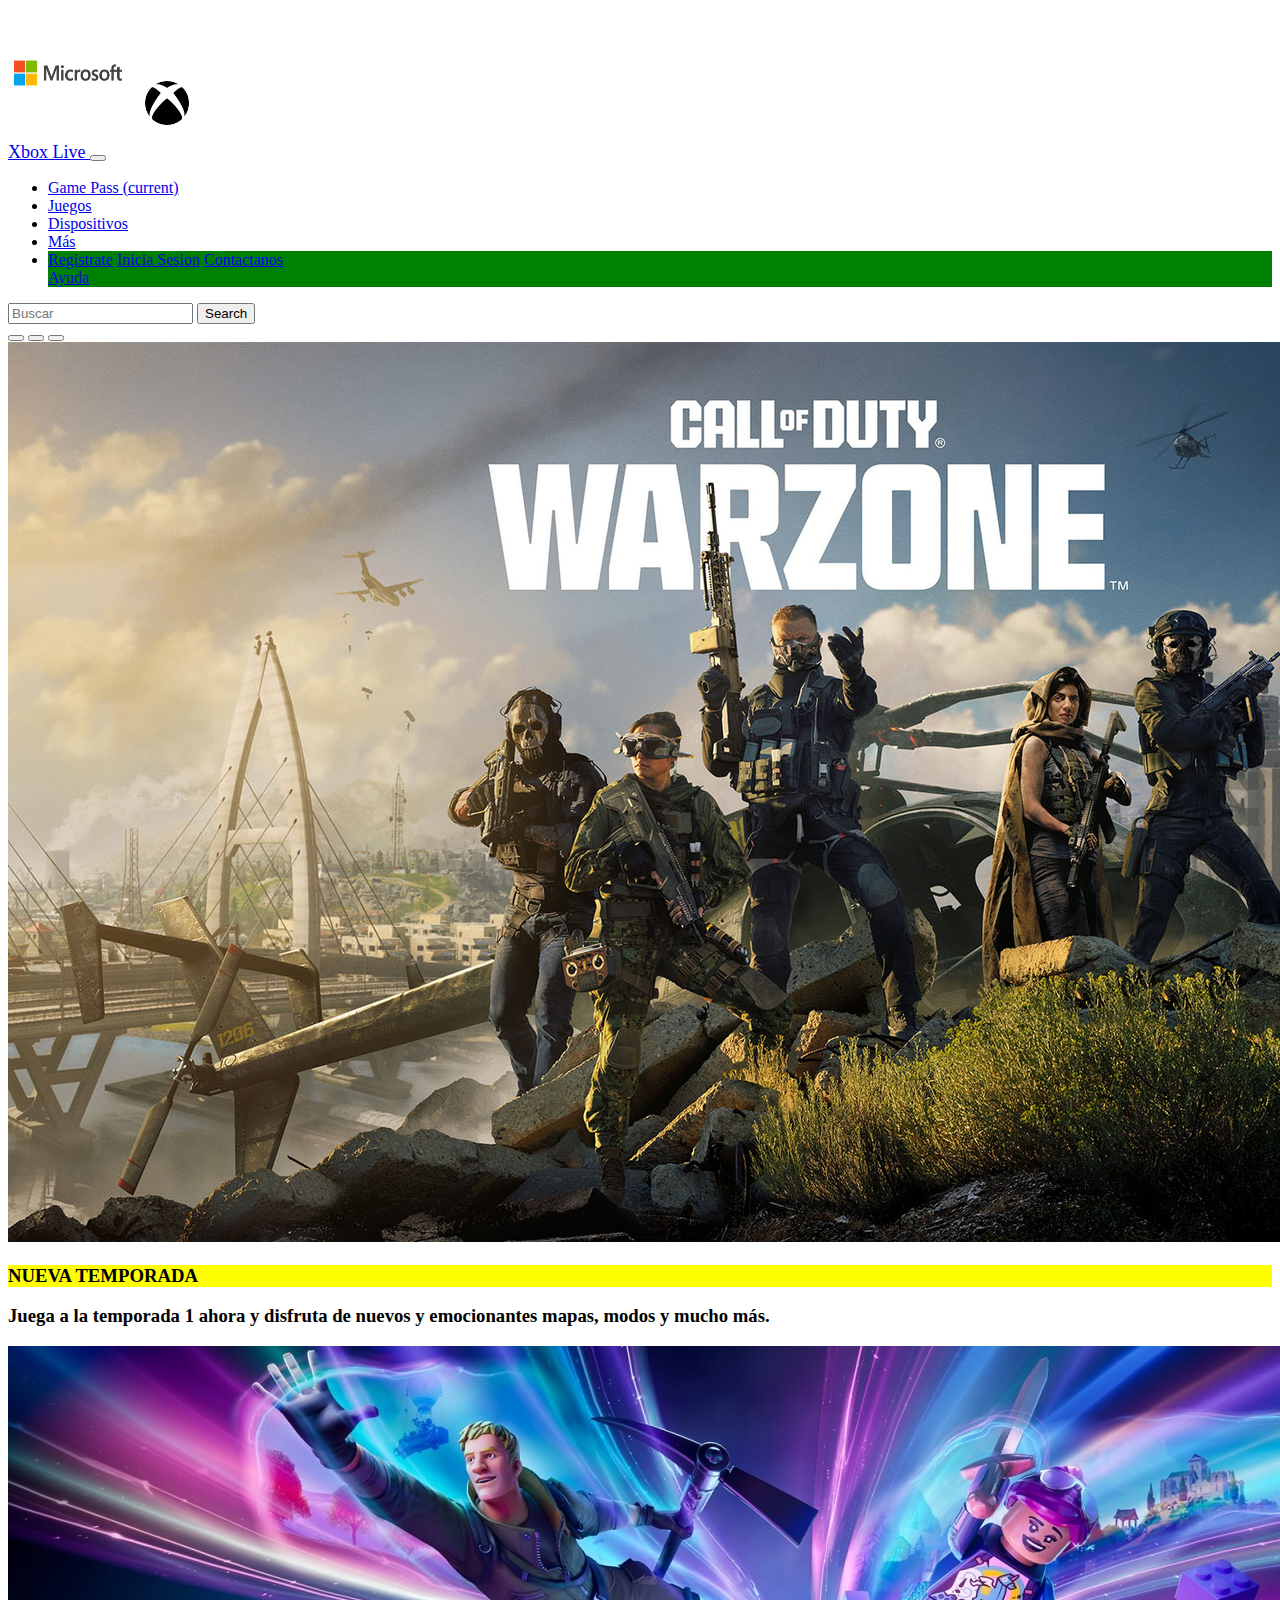
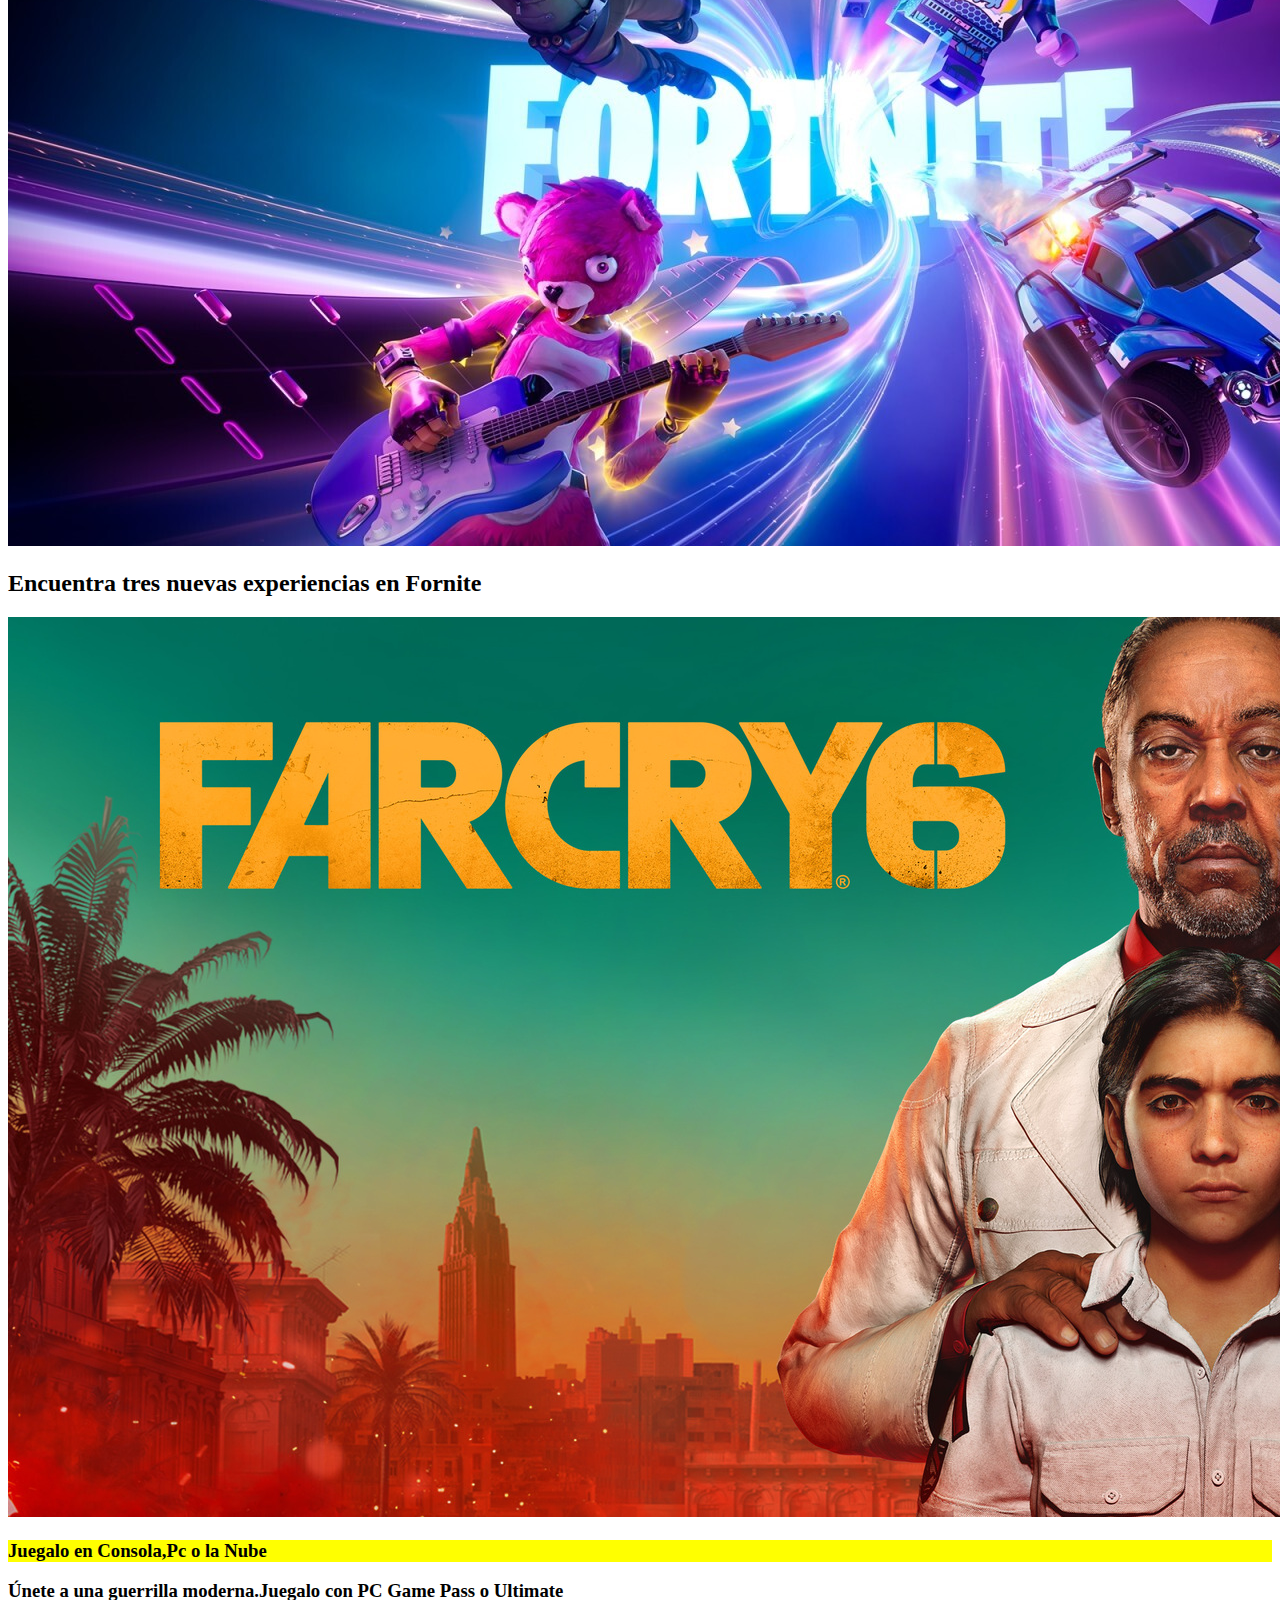
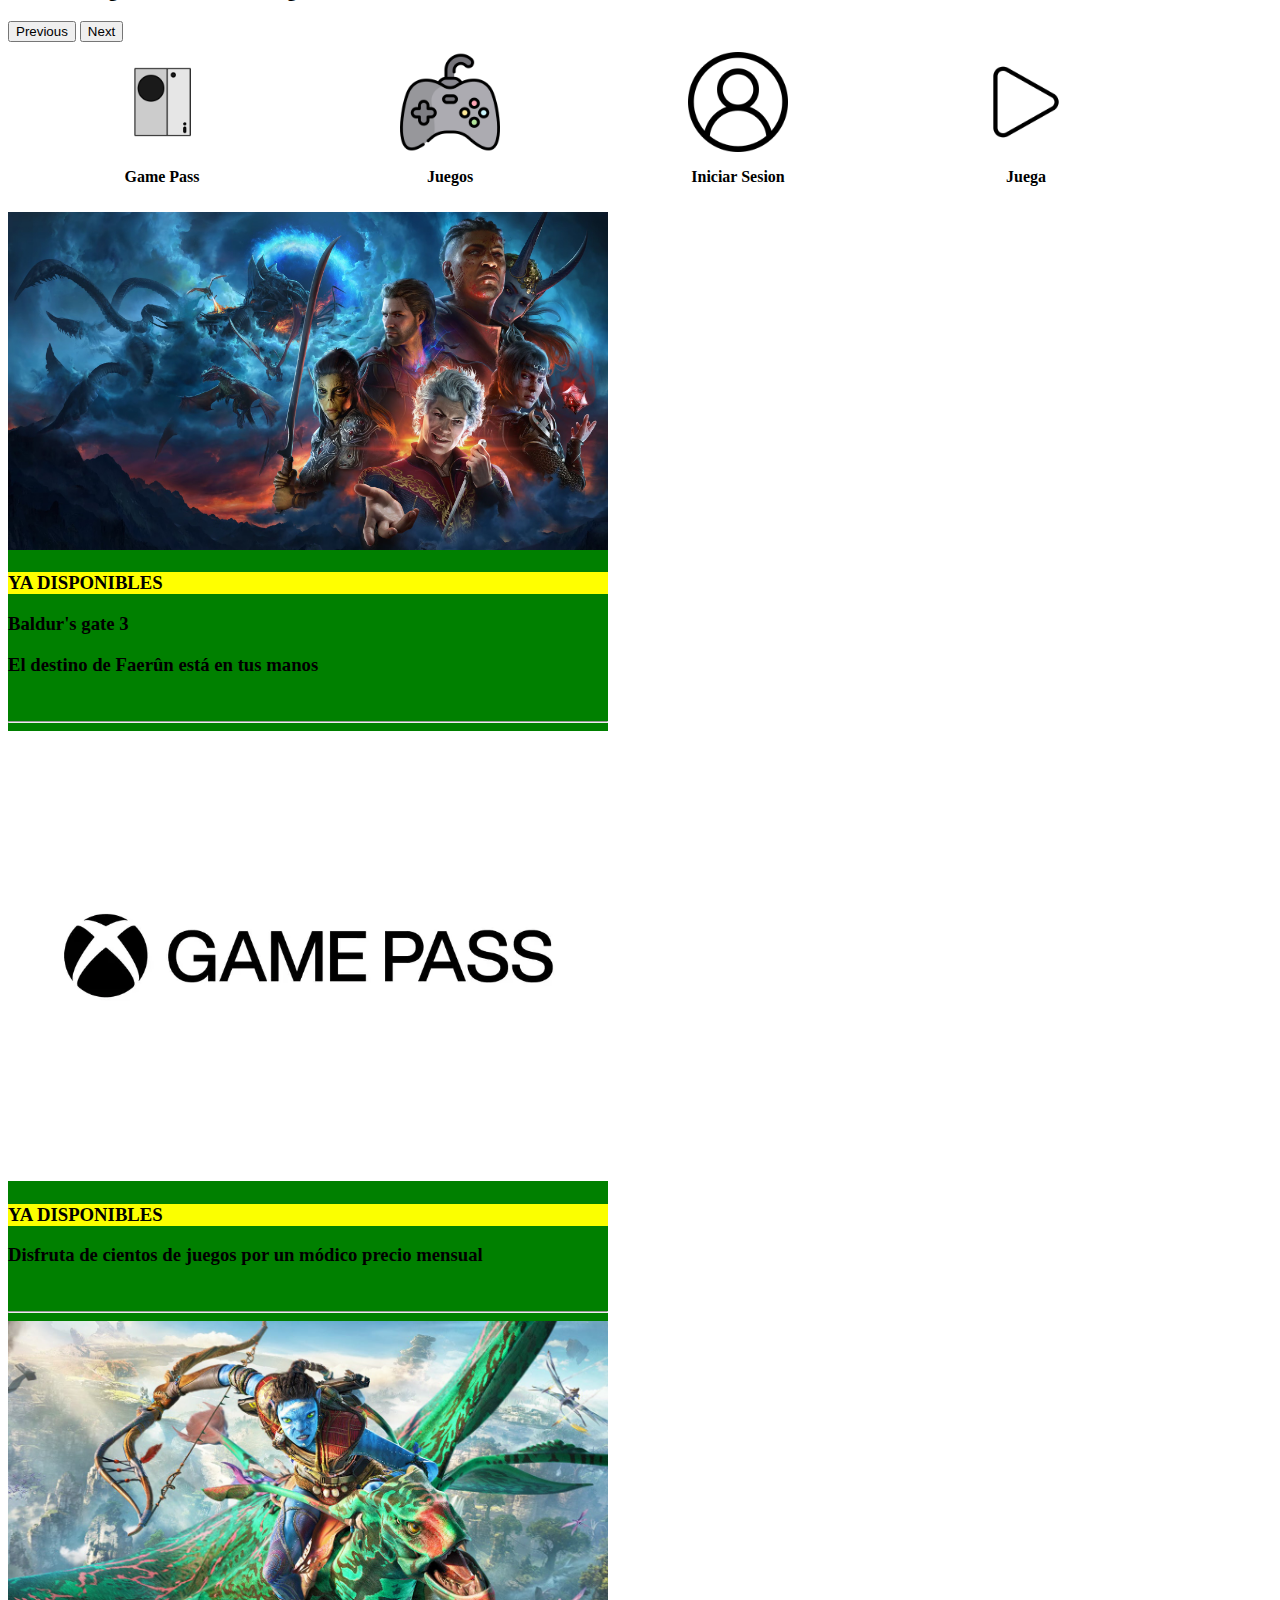
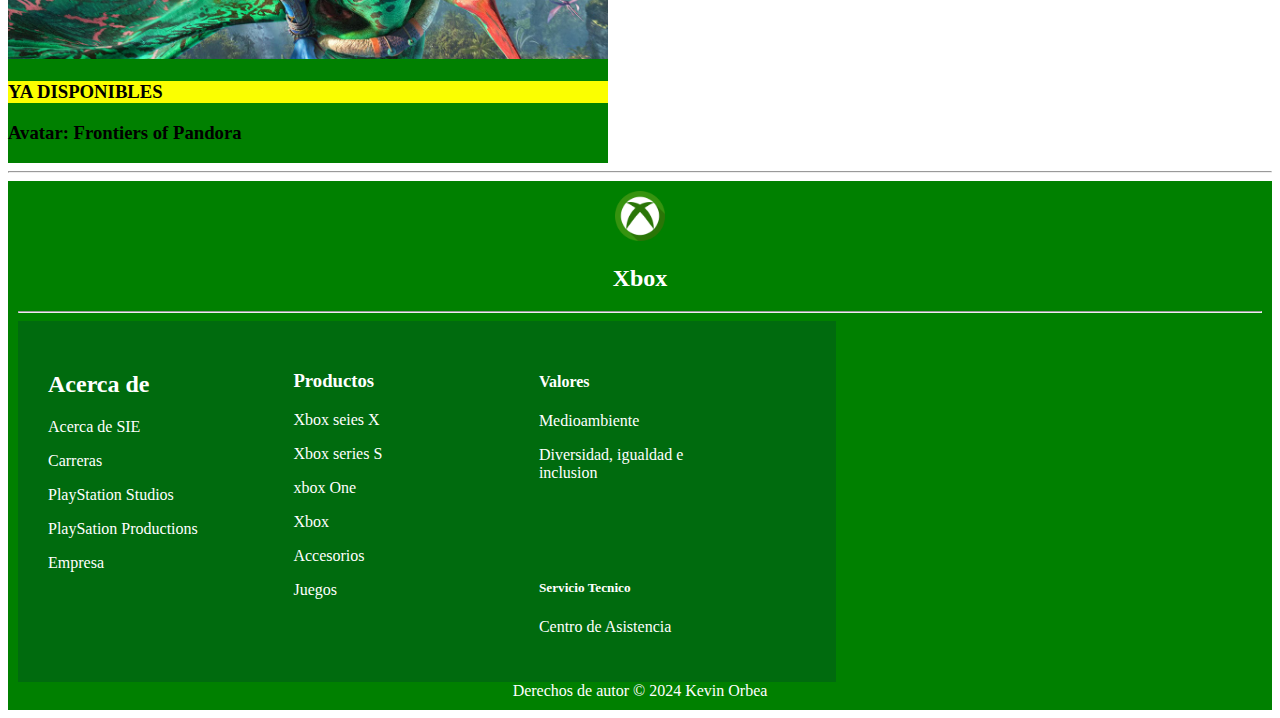
<file: index.html>
<!DOCTYPE html>
<html lang="es">
  <head>
    <meta charset="UTF-8" />
    <meta name="viewport" content="width=device-width, initial-scale=1.0" />
    <meta name="description" content="Taller 1" />
    <meta name="keywords" content="taller,html,pagina" />
    <meta name="author" content="Kevin Daniel Orbea" />
    <link rel="icon" href="imagenes/xbox.png" type="image/x-icon" />
    <meta name="viewport" content="width=device-width, initial-scale=1.0" />
    <link
      href="https://cdn.jsdelivr.net/npm/bootstrap@5.3.2/dist/css/bootstrap.min.css"
      rel="stylesheet"
      integrity="sha384-T3c6CoIi6uLrA9TneNEoa7RxnatzjcDSCmG1MXxSR1GAsXEV/Dwwykc2MPK8M2HN"
      crossorigin="anonymous"
    />
    <style>
      .navbar {
        height: 70px;
      }

      .navbar-brand {
        font-size: 18px;
      }

      .navbar-custom .navbar-nav .nav-link {
        font-size: 14px;
      }
      footer {
        background-color: green;
        color: white;
        padding: 10px;
        text-align: center;
      }
    </style>
    <link rel="stylesheet" href="css/index.css" />
    <title>Xbox</title>
  </head>

  <body class="container">
    <nav class="navbar navbar-expand-lg bg-body-tertiary">
      <img
        src="imagenes/pngwing.png"
        alt="Microsoft"
        width="120px"
        height="130px"
      />
      <a href="index.html"
        ><img src="imagenes/pngegg.png" alt="Xbox" width="70px" height="70px"
      /></a>
      <div class="container-fluid">
        <a class="navbar-brand" href="#">Xbox Live </a>
        <button
          class="navbar-toggler"
          type="button"
          data-bs-toggle="collapse"
          data-bs-target="#navbarColor04"
          aria-controls="navbarColor04"
          aria-expanded="false"
          aria-label="Toggle navigation"
        >
          <span class="navbar-toggler-icon"></span>
        </button>
        <div class="collapse navbar-collapse" id="navbarColor04">
          <ul class="navbar-nav me-auto">
            <li class="nav-item">
              <a class="nav-link active" href="gamepass.html"
                >Game Pass
                <span class="visually-hidden">(current)</span>
              </a>
            </li>
            <li class="nav-item">
              <a class="nav-link" href="juegos.html">Juegos</a>
            </li>
            <li class="nav-item">
              <a class="nav-link" href="#">Dispositivos</a>
            </li>
            <li class="nav-item">
              <a class="nav-link" href="#">Más</a>
            </li>
            <li class="nav-item dropdown">
              <a
                class="nav-link dropdown-toggle"
                data-bs-toggle="dropdown"
                href="#"
                role="button"
                aria-haspopup="true"
                aria-expanded="false"
              ></a>
              <div class="dropdown-menu" style="background-color: green">
                <a class="dropdown-item" href="#">Registrate</a>
                <a class="dropdown-item" href="#">Inicia Sesion</a>
                <a class="dropdown-item" href="#">Contactanos</a>
                <div class="dropdown-divider"></div>
                <a class="dropdown-item" href="#">Ayuda</a>
              </div>
            </li>
          </ul>
          <form class="d-flex">
            <input
              class="form-control me-sm-2"
              type="search"
              placeholder="Buscar"
            />
            <button class="btn btn-secondary my-2 my-sm-0" type="submit">
              Search
            </button>
          </form>
        </div>
      </div>
    </nav>
    <div id="carouselExampleCaptions" class="carousel slide">
      <div class="carousel-indicators">
        <button
          type="button"
          data-bs-target="#carouselExampleCaptions"
          data-bs-slide-to="0"
          class="active"
          aria-current="true"
          aria-label="Slide 1"
        ></button>
        <button
          type="button"
          data-bs-target="#carouselExampleCaptions"
          data-bs-slide-to="1"
          aria-label="Slide 2"
        ></button>
        <button
          type="button"
          data-bs-target="#carouselExampleCaptions"
          data-bs-slide-to="2"
          aria-label="Slide 3"
        ></button>
      </div>
      <div class="carousel-inner">
        <div class="carousel-item active">
          <img src="imagenes/MWIII.jpg" class="d-block w-100" alt="..." />
          <div class="carousel-caption d-none d-md-block">
            <h3 style="background-color: yellow" class="nuevo">
              NUEVA TEMPORADA
            </h3>
            <h3>
              Juega a la temporada 1 ahora y disfruta de nuevos y emocionantes
              mapas, modos y mucho más.
            </h3>
          </div>
        </div>
        <div class="carousel-item">
          <img src="imagenes/Fortnite.jpg" class="d-block w-100" alt="..." />
          <div class="carousel-caption d-none d-md-block">
            <h2>Encuentra tres nuevas experiencias en Fornite</h2>
          </div>
        </div>
        <div class="carousel-item">
          <img src="imagenes/21.jpg" class="d-block w-100" alt="" />
          <div class="carousel-caption d-none d-md-block">
            <h3 style="background-color: yellow" class="nuevo">
              Juegalo en Consola,Pc o la Nube
            </h3>
            <h3>
              Únete a una guerrilla moderna.Juegalo con PC Game Pass o Ultimate
            </h3>
          </div>
        </div>
      </div>
      <button
        class="carousel-control-prev"
        type="button"
        data-bs-target="#carouselExampleCaptions"
        data-bs-slide="prev"
      >
        <span class="carousel-control-prev-icon" aria-hidden="true"></span>
        <span class="visually-hidden">Previous</span>
      </button>
      <button
        class="carousel-control-next"
        type="button"
        data-bs-target="#carouselExampleCaptions"
        data-bs-slide="next"
      >
        <span class="carousel-control-next-icon" aria-hidden="true"></span>
        <span class="visually-hidden">Next</span>
      </button>
    </div>
    <div>
      <div class="card-group">
        <div class="card" style="width: 18rem">
          <img src="imagenes/game.png" class="card-img-top" alt="..." />
          <div class="card-body">
            <p class="card-text"><b>Game Pass</b></p>
          </div>
        </div>
        <div class="card" style="width: 18rem">
          <img src="imagenes/control.png" class="card-img-top" alt="..." />
          <div class="card-body">
            <p class="card-text">
              <b>Juegos</b>
            </p>
          </div>
        </div>
        <div class="card" style="width: 18rem">
          <img src="imagenes/user.png" class="card-img-top" alt="..." />
          <div class="card-body">
            <p class="card-text">
              <b>Iniciar Sesion</b>
            </p>
          </div>
        </div>
        <div class="card" style="width: 18rem">
          <img src="imagenes/play-button.png" class="card-img-top" alt="..." />
          <div class="card-body">
            <p class="card-text">
              <b>Juega</b>
            </p>
          </div>
        </div>
      </div>
    </div>
    <div class="grid-container" style="background-color: green">
      <div class="container text-center">
        <div class="row">
          <div class="col" style="background-color: green">
            <img
              src="imagenes/23.jpg"
              alt=""
              class="grid-container"
              height="400px"
              width="600px"
            />
            <h3 style="background-color: yellow" class="nuevo">
              YA DISPONIBLES
            </h3>
            <div style="background-color: green">
              <h3>Baldur's gate 3</h3>
              <h3>El destino de Faerûn está en tus manos</h3>
            </div>
          </div>
          <br />
          <hr />
          <div class="col">
            <img
              src="imagenes/xbox2.webp"
              alt=""
              class="grid-container"
              height="400px"
              width="600px"
            />
            <h3 style="background-color: rgb(251, 255, 0)" class="nuevo">
              YA DISPONIBLES
            </h3>
            <h3 style="color: black">
              Disfruta de cientos de juegos por un módico precio mensual
            </h3>
          </div>
          <br />
          <hr />
          <div class="col" style="background-color: green">
            <img
              src="imagenes/avatar.jpg"
              alt=""
              class="grid-container"
              height="400px"
              width="600px"
              style="align-items: center"
            />
            <h3 style="background-color: rgb(251, 255, 0)" class="nuevo">
              YA DISPONIBLES
            </h3>
            <h3 style="color: rgb(0, 0, 0)">Avatar: Frontiers of Pandora</h3>
          </div>
        </div>
      </div>
    </div>
    <hr style="background-color: green" />
    <footer class="footer">
      <div>
        <img
          src="imagenes/xbox (1).png"
          alt="logo2"
          height="50px"
          width="50px"
        />
      </div>
      <div style="text-align: center"><h2 class="pie-pagina">Xbox</h2></div>
      <hr />
      <div class="clearfix">
        <div class="columna">
          <h2>Acerca de</h2>
          <p>Acerca de SIE</p>
          <p>Carreras</p>
          <p>PlayStation Studios</p>
          <p>PlaySation Productions</p>
          <p>Empresa</p>
        </div>
        <div class="columna">
          <h3>Productos</h3>
          <p>Xbox seies X</p>
          <p>Xbox series S</p>
          <p>xbox One</p>
          <p>Xbox</p>
          <p>Accesorios</p>
          <p>Juegos</p>
        </div>
        <div class="columna">
          <h4>Valores</h4>
          <p>Medioambiente</p>
          <p>Diversidad, igualdad e inclusion</p>
        </div>
        <div class="columna">
          <h5>Servicio Tecnico</h5>
          <p>Centro de Asistencia</p>
        </div>
      </div>
      Derechos de autor © 2024 Kevin Orbea
    </footer>
    <script
      src="https://cdn.jsdelivr.net/npm/bootstrap@5.3.2/dist/js/bootstrap.bundle.min.js"
      integrity="sha384-C6RzsynM9kWDrMNeT87bh95OGNyZPhcTNXj1NW7RuBCsyN/o0jlpcV8Qyq46cDfL"
      crossorigin="anonymous"
    ></script>
  </body>
</html>
</file>
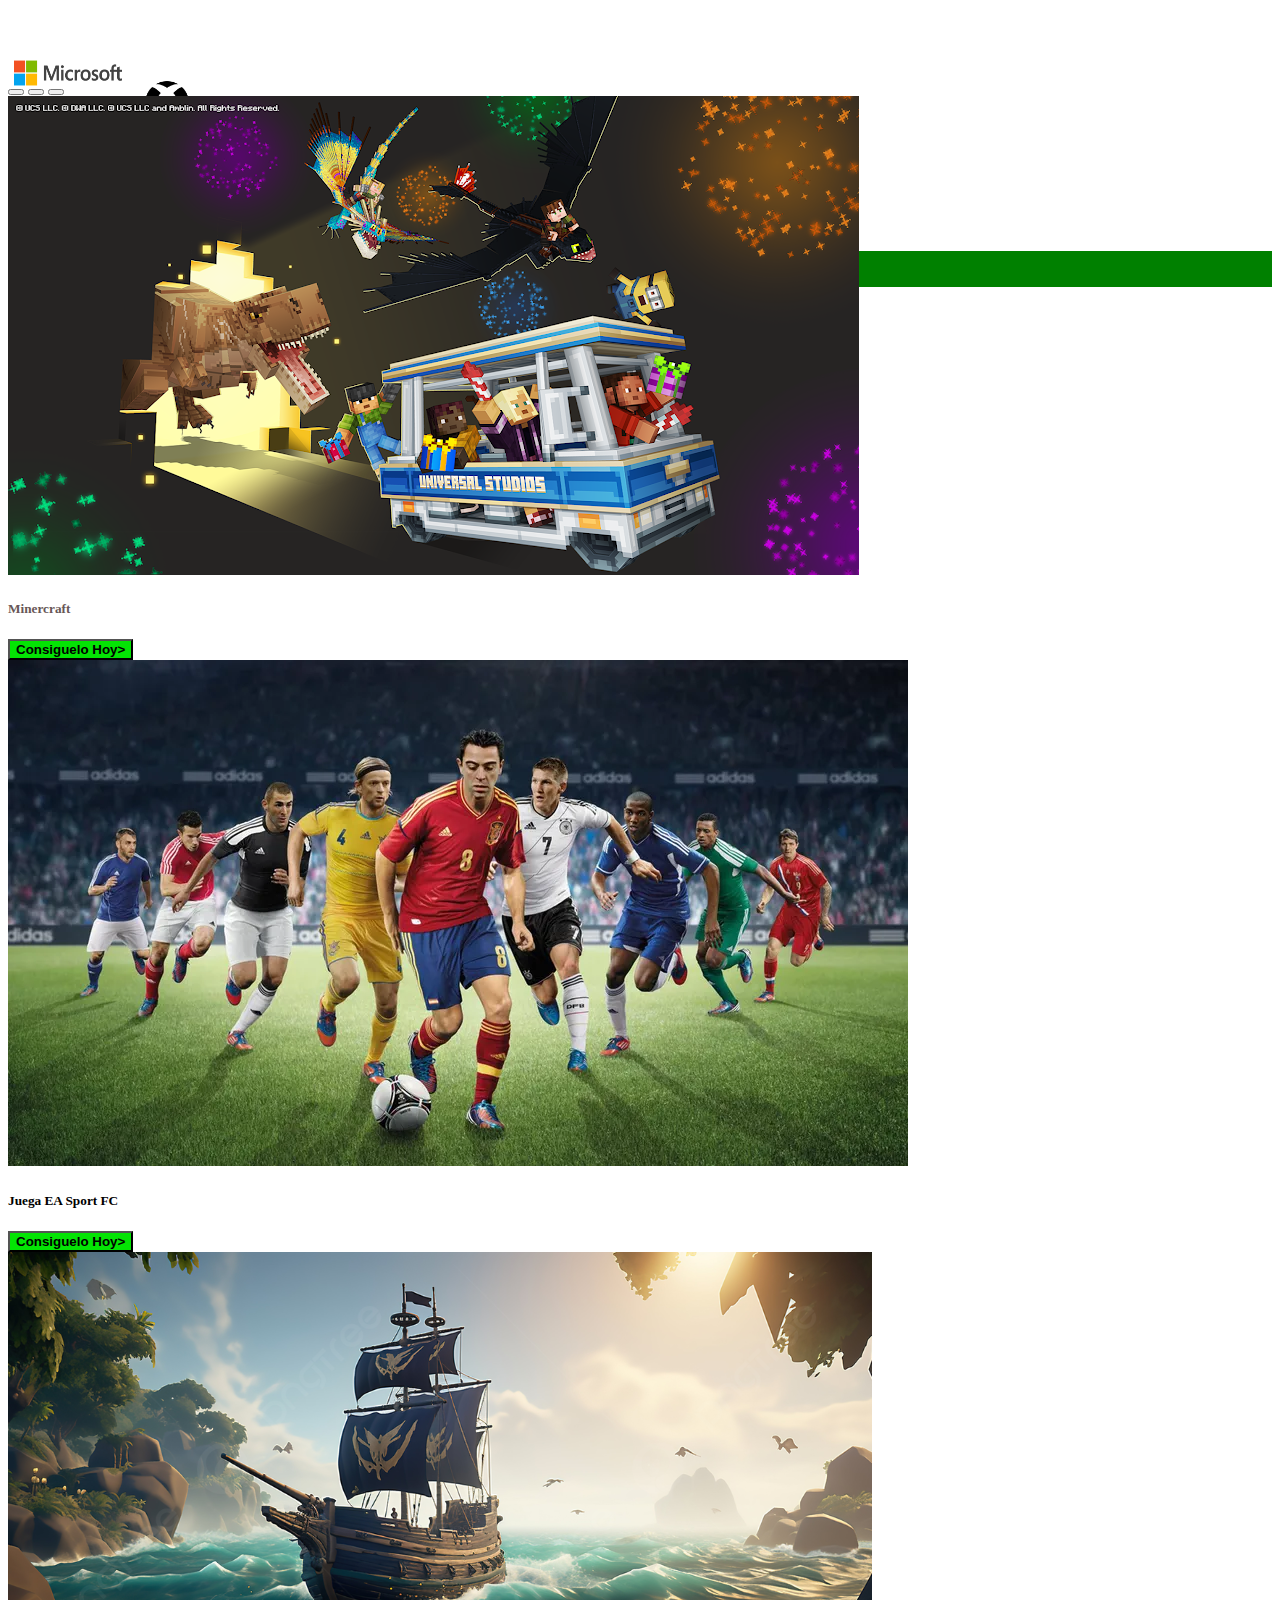
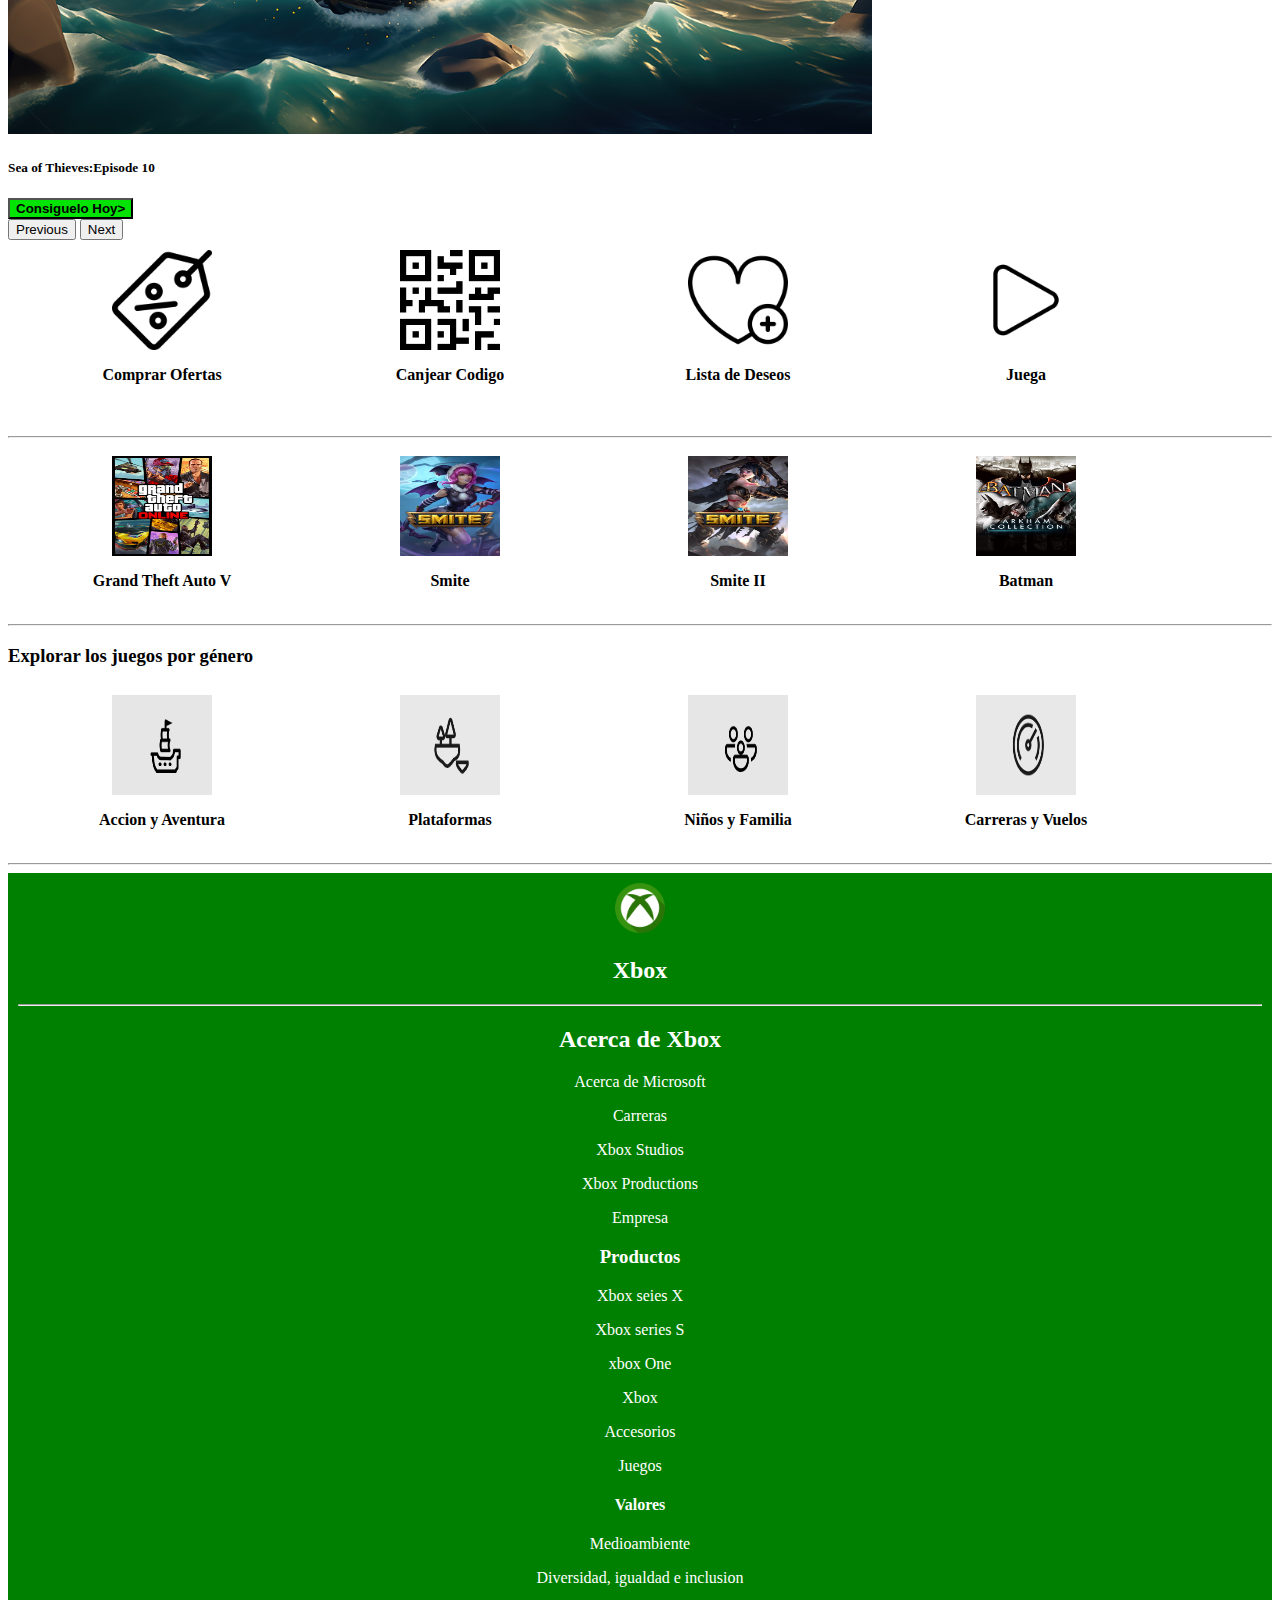
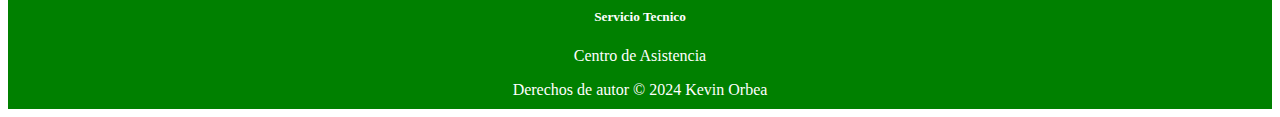
<file: juegos.html>
<!DOCTYPE html>
<html lang="es">
<head>
    <meta charset="UTF-8">
    <meta name="viewport" content="width=device-width, initial-scale=1.0">
    <link
    href="https://cdn.jsdelivr.net/npm/bootstrap@5.3.2/dist/css/bootstrap.min.css"
    rel="stylesheet"
    integrity="sha384-T3c6CoIi6uLrA9TneNEoa7RxnatzjcDSCmG1MXxSR1GAsXEV/Dwwykc2MPK8M2HN"
    crossorigin="anonymous"
  />
  <link rel="stylesheet" href="css/juegos.css">
  <style>
    .navbar{
      height: 70px; 
    }
  
    .navbar-brand {
      font-size: 18px; 
    }
  
    .navbar-custom .navbar-nav .nav-link {
      font-size: 14px;
    }
  footer {
    background-color: green;
    color: white;
    padding: 10px;
    text-align: center;
  }
</style>
    <title>Document</title>
</head>
<body>
    <body class="container">
        <nav class="navbar navbar-expand-lg bg-body-tertiary">
          <img
            src="imagenes/pngwing.png"
            alt="Microsoft"
            width="120px"
            height="130px"
          />
          <a href="index.html"><img src="imagenes/pngegg.png" alt="Xbox" width="70px" height="70px" /></a>
          <div class="container-fluid">
            <a class="navbar-brand" href="#">Xbox Live </a>
            <button
              class="navbar-toggler"
              type="button"
              data-bs-toggle="collapse"
              data-bs-target="#navbarColor04"
              aria-controls="navbarColor04"
              aria-expanded="false"
              aria-label="Toggle navigation"
            >
              <span class="navbar-toggler-icon"></span>
            </button>
            <div class="collapse navbar-collapse" id="navbarColor04">
              <ul class="navbar-nav me-auto">
                <li class="nav-item">
                  <a class="nav-link active" href="gamepass.html"
                    >Game Pass
                    <span class="visually-hidden">(current)</span>
                  </a>
                </li>
                <li class="nav-item">
                  <a class="nav-link" href="juegos.html">Juegos</a>
                </li>
                <li class="nav-item">
                  <a class="nav-link" href="#">Dispositivos</a>
                </li>
                <li class="nav-item">
                  <a class="nav-link" href="#">Más</a>
                </li>
                <li class="nav-item dropdown">
                  <a
                    class="nav-link dropdown-toggle"
                    data-bs-toggle="dropdown"
                    href="#"
                    role="button"
                    aria-haspopup="true"
                    aria-expanded="false"
                  ></a>
                  <div class="dropdown-menu" style="background-color: green">
                    <a class="dropdown-item" href="#">Registrate</a>
                    <a class="dropdown-item" href="#">Inicia Sesion</a>
                    <a class="dropdown-item" href="#">Contactanos</a>
                    <div class="dropdown-divider"></div>
                    <a class="dropdown-item" href="#">Ayuda</a>
                  </div>
                </li>
              </ul>
              <form class="d-flex">
                <input
                  class="form-control me-sm-2"
                  type="search"
                  placeholder="Buscar"
                />
                <button class="btn btn-secondary my-2 my-sm-0" type="submit">
                  Search
                </button>
              </form>
            </div>
          </div>
        </nav>
        <div id="carouselExampleCaptions" class="carousel slide">
            <div class="carousel-indicators">
              <button type="button" data-bs-target="#carouselExampleCaptions" data-bs-slide-to="0" class="active" aria-current="true" aria-label="Slide 1"></button>
              <button type="button" data-bs-target="#carouselExampleCaptions" data-bs-slide-to="1" aria-label="Slide 2"></button>
              <button type="button" data-bs-target="#carouselExampleCaptions" data-bs-slide-to="2" aria-label="Slide 3"></button>
            </div>
            <div class="carousel-inner">
              <div class="carousel-item active">
                <img src="imagenes/unnamed.webp" class="d-block w-100" alt="...">
                <div class="carousel-caption d-none d-md-block">
                  <h5 style="color: rgb(104, 87, 87);">Minercraft   </h5>
                  <button style="background-color: rgb(4, 228, 4);"><b>Consiguelo Hoy></b></button>
                </div>
              </div>
              <div class="carousel-item">
                <img src="imagenes/fut.webp" class="d-block w-100" alt="...">
                <div class="carousel-caption d-none d-md-block">
                  <h5>Juega EA Sport FC</h5>
                  <button style="background-color: rgb(4, 228, 4);"><b>Consiguelo Hoy></b></button>
                </div>
              </div>
              <div class="carousel-item">
                <img src="imagenes/bar.PNG" class="d-block w-100" alt="...">
                <div class="carousel-caption d-none d-md-block">
                  <h5>Sea of Thieves:Episode 10</h5>
                  <button style="background-color: rgb(4, 228, 4);"><b>Consiguelo Hoy></b></button>
                </div>
              </div>
            </div>
            <button class="carousel-control-prev" type="button" data-bs-target="#carouselExampleCaptions" data-bs-slide="prev">
              <span class="carousel-control-prev-icon" aria-hidden="true"></span>
              <span class="visually-hidden">Previous</span>
            </button>
            <button class="carousel-control-next" type="button" data-bs-target="#carouselExampleCaptions" data-bs-slide="next">
              <span class="carousel-control-next-icon" aria-hidden="true"></span>
              <span class="visually-hidden">Next</span>
            </button>
          </div>
          <div class="card-group">
            <div class="card" style="width: 18rem">
              <img src="imagenes/etiqueta.png" class="card-img-top" alt="..." />
              <div class="card-body">
                <p class="card-text"><b>Comprar Ofertas</b></p>
              </div>
            </div>
            <div class="card" style="width: 18rem">
              <img src="imagenes/codigo-qr.png" class="card-img-top" alt="..." />
              <div class="card-body">
                <p class="card-text">
                  <b>Canjear Codigo</b>
                </p>
              </div>
            </div>
            <div class="card" style="width: 18rem">
              <img src="imagenes/lista-de-deseos.png" class="card-img-top" alt="..." />
              <div class="card-body">
                <p class="card-text">
                  <b>Lista de Deseos</b>
                </p>
              </div>
            </div>
            <div class="card" style="width: 18rem">
              <img src="imagenes/play-button.png" class="card-img-top" alt="..." />
              <div class="card-body">
                <p class="card-text">
                  <b>Juega</b>
                </p>
              </div>
            </div>
          </div>
          <br><hr>

        <div class="card-group">
        <div class="card" style="width: 18rem;">
            <img src="imagenes/apps.10245.13664067683563799.d0411d79-7aa8-4c1b-89d0-bee76d4b142d.279d8291-b1b6-44bc-a68d-3283c55c27c0.jpg" class="card-img-top" alt="...">
            <div class="card-body">
              <p class="card-text"><b>Grand Theft Auto V</b></p>
            </div>
          </div>
          <div class="card" style="width: 18rem;">
            <img src="imagenes/apps.11238.13913163829728741.be081b8e-4e42-4c09-97dc-ce39d6f1c0c1.jpeg" class="card-img-top" alt="...">
            <div class="card-body">
              <p class="card-text"><b>Smite</b></p>
            </div>
          </div>
          <div class="card" style="width: 18rem;">
            <img src="imagenes/apps.18838.13880674012430323.ded93262-0387-4ff1-8655-d2b81e04b0c4.jpeg" class="card-img-top" alt="...">
            <div class="card-body">
              <p class="card-text"><B>Smite II</B></p>
            </div>
          </div>
          <div class="card" style="width: 18rem;">
            <img src="imagenes/apps.13992.66605680773719506.5b3e4fed-0747-483d-b407-2d6f4da8c3ba.571bc84d-2c3b-44ed-8f55-16e1c5d017f9.jpg" class="card-img-top" alt="...">
            <div class="card-body">
              <p class="card-text"><b>Batman</b></p>
            </div>
          </div>
          </div><hr>
          <div>
            <h3>Explorar los juegos por género</h3>
            <div class="card-group">
                <div class="card" style="width: 18rem;">
                    <img src="imagenes/1.PNG" class="card-img-top" alt="...">
                    <div class="card-body">
                      <p class="card-text"><b>Accion y Aventura</b></p>
                    </div>
                  </div>
                  <div class="card" style="width: 18rem;">
                    <img src="imagenes/2.PNG" class="card-img-top" alt="...">
                    <div class="card-body">
                      <p class="card-text"><b>Plataformas</b></p>
                    </div>
                  </div>
                  <div class="card" style="width: 18rem;">
                    <img src="imagenes/3.PNG" class="card-img-top" alt="...">
                    <div class="card-body">
                      <p class="card-text"><B>Niños y Familia</B></p>
                    </div>
                  </div>
                  <div class="card" style="width: 18rem;">
                    <img src="imagenes/4.PNG" class="card-img-top" alt="...">
                    <div class="card-body">
                      <p class="card-text"><b>Carreras y Vuelos</b></p>
                    </div>
                  </div>
                  </div>
          </div>

        <hr style="background-color: green" />
        <footer class="footer">
          <div>
            <img
              src="imagenes/xbox (1).png"
              alt="logo2"
              height="50px"
              width="50px"
            />
          </div>
          <div style="text-align: center"><h2 class="pie-pagina">Xbox</h2></div>
          <hr />
          <div class="clearfix">
            <div class="columna">
              <h2>Acerca de Xbox</h2>
              <p>Acerca de Microsoft</p>
              <p>Carreras</p>
              <p>Xbox Studios</p>
              <p>Xbox Productions</p>
              <p>Empresa</p>
            </div>
            <div class="columna">
              <h3>Productos</h3>
              <p>Xbox seies X</p>
              <p>Xbox series S</p>
              <p>xbox One</p>
              <p>Xbox</p>
              <p>Accesorios</p>
              <p>Juegos</p>
            </div>
            <div class="columna">
              <h4>Valores</h4>
              <p>Medioambiente</p>
              <p>Diversidad, igualdad e inclusion</p>
            </div>
            <div class="columna">
              <h5>Servicio Tecnico</h5>
              <p>Centro de Asistencia</p>
            </div>
          </div>
          Derechos de autor © 2024 Kevin Orbea
        </footer>
        <script
          src="https://cdn.jsdelivr.net/npm/bootstrap@5.3.2/dist/js/bootstrap.bundle.min.js"
          integrity="sha384-C6RzsynM9kWDrMNeT87bh95OGNyZPhcTNXj1NW7RuBCsyN/o0jlpcV8Qyq46cDfL"
          crossorigin="anonymous"
        ></script>
</body>
</html>
</file>
<file: css/index.css>
.navbar{
    max-width: 100%;
   height: auto;
}
 .img{
    max-width: 100%;
   height: auto;

 }
.card-group{
    display: flex;
    padding: 10px;
    text-align: center;
    max-width: 100%;
   height: auto;
}
.card img{
    display: block;
    margin-left: auto;
    margin-right: auto;
    width: 100px;
    height: 100px;
}
.grid-container {
    display: inline-flex;
    grid-gap: 10px;
    max-width: 100%;
    height: auto;
    align-items: center;
    
  }
  
.footer{
    background-color: green;
}
.clearfix{
    display: table;
    background-color: rgb(0, 107, 14);
    content: "";
    clear: both
  }
  .columna{
    width: 30%;
    float: left;
    box-sizing: border-box;
    padding: 30px;
    text-align: left;
  }
</file>
<file: css/juegos.css>
.card-group{
    display: flex;
    padding: 10px;
    text-align: center;
    max-width: 100%;
   height: auto;
}
.card img{
    display: block;
    margin-left: auto;
    margin-right: auto;
    width: 100px;
    height: 100px;
}
</file>
